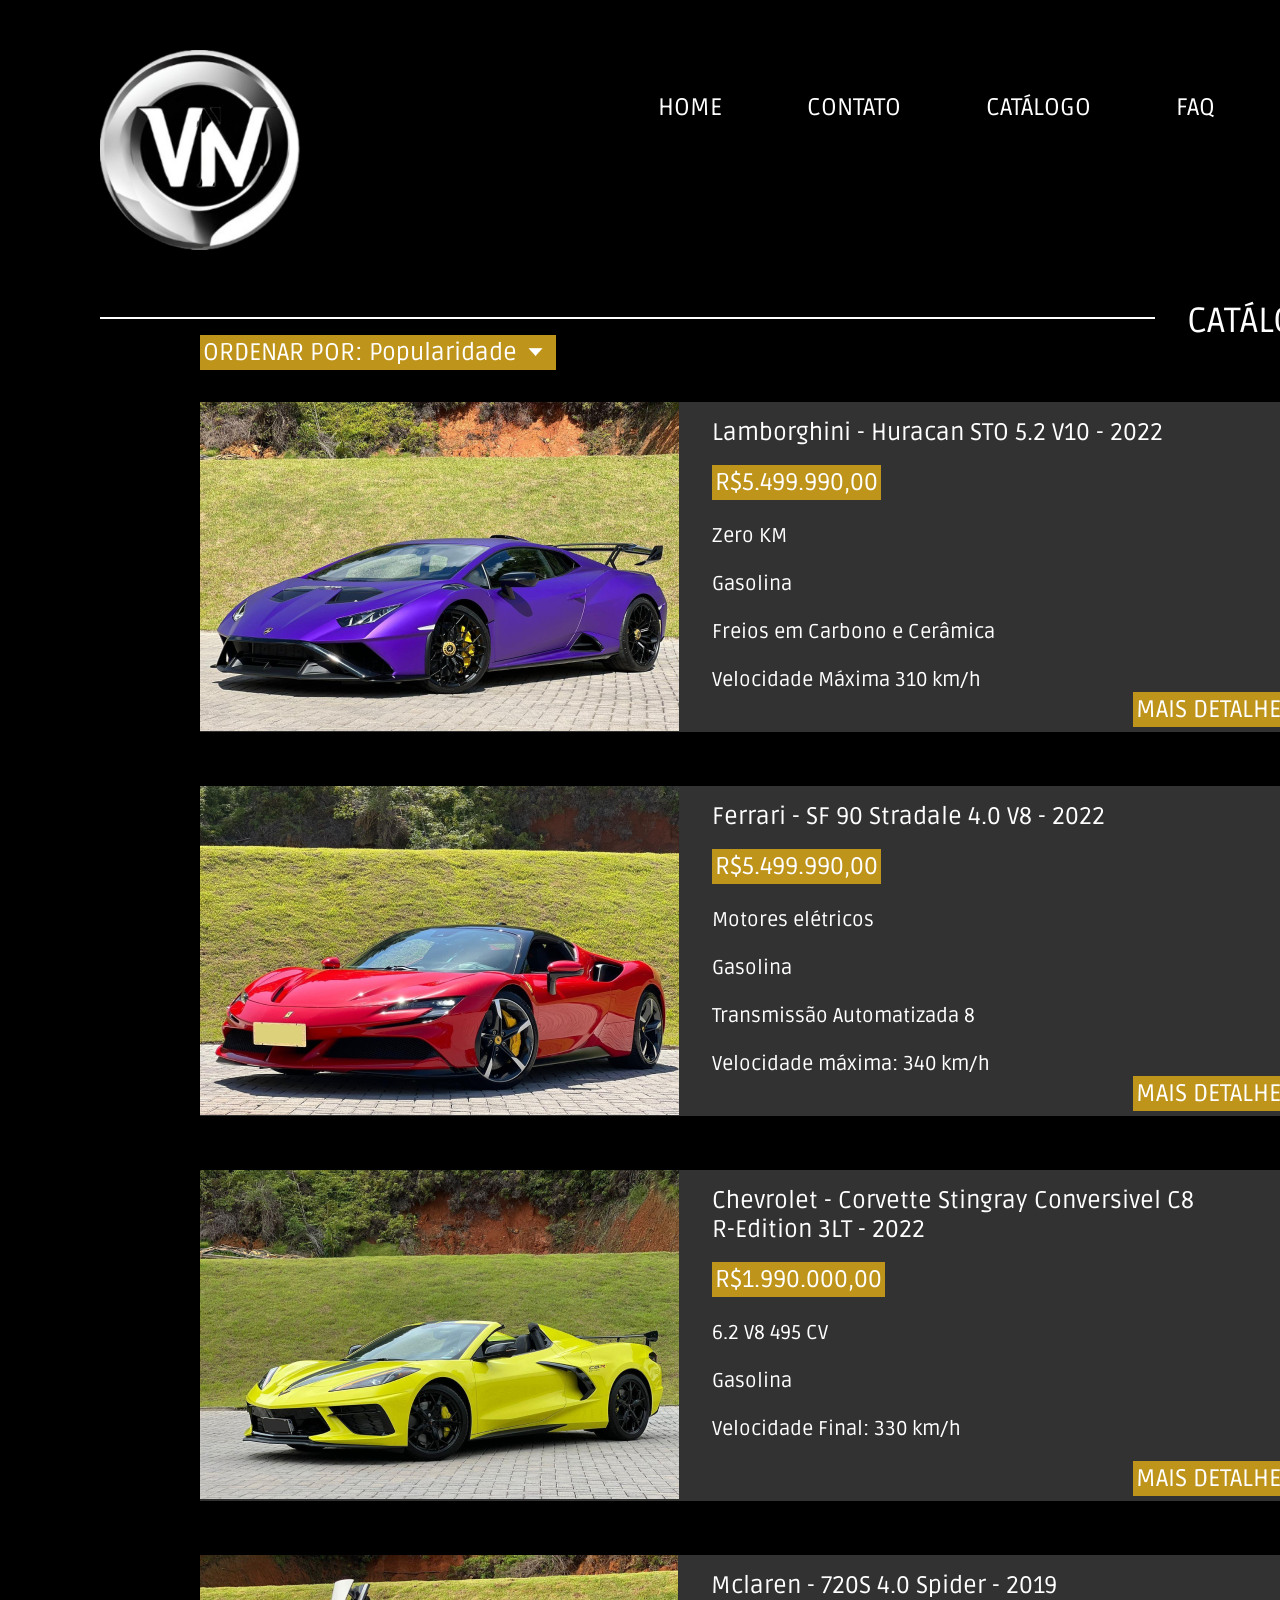
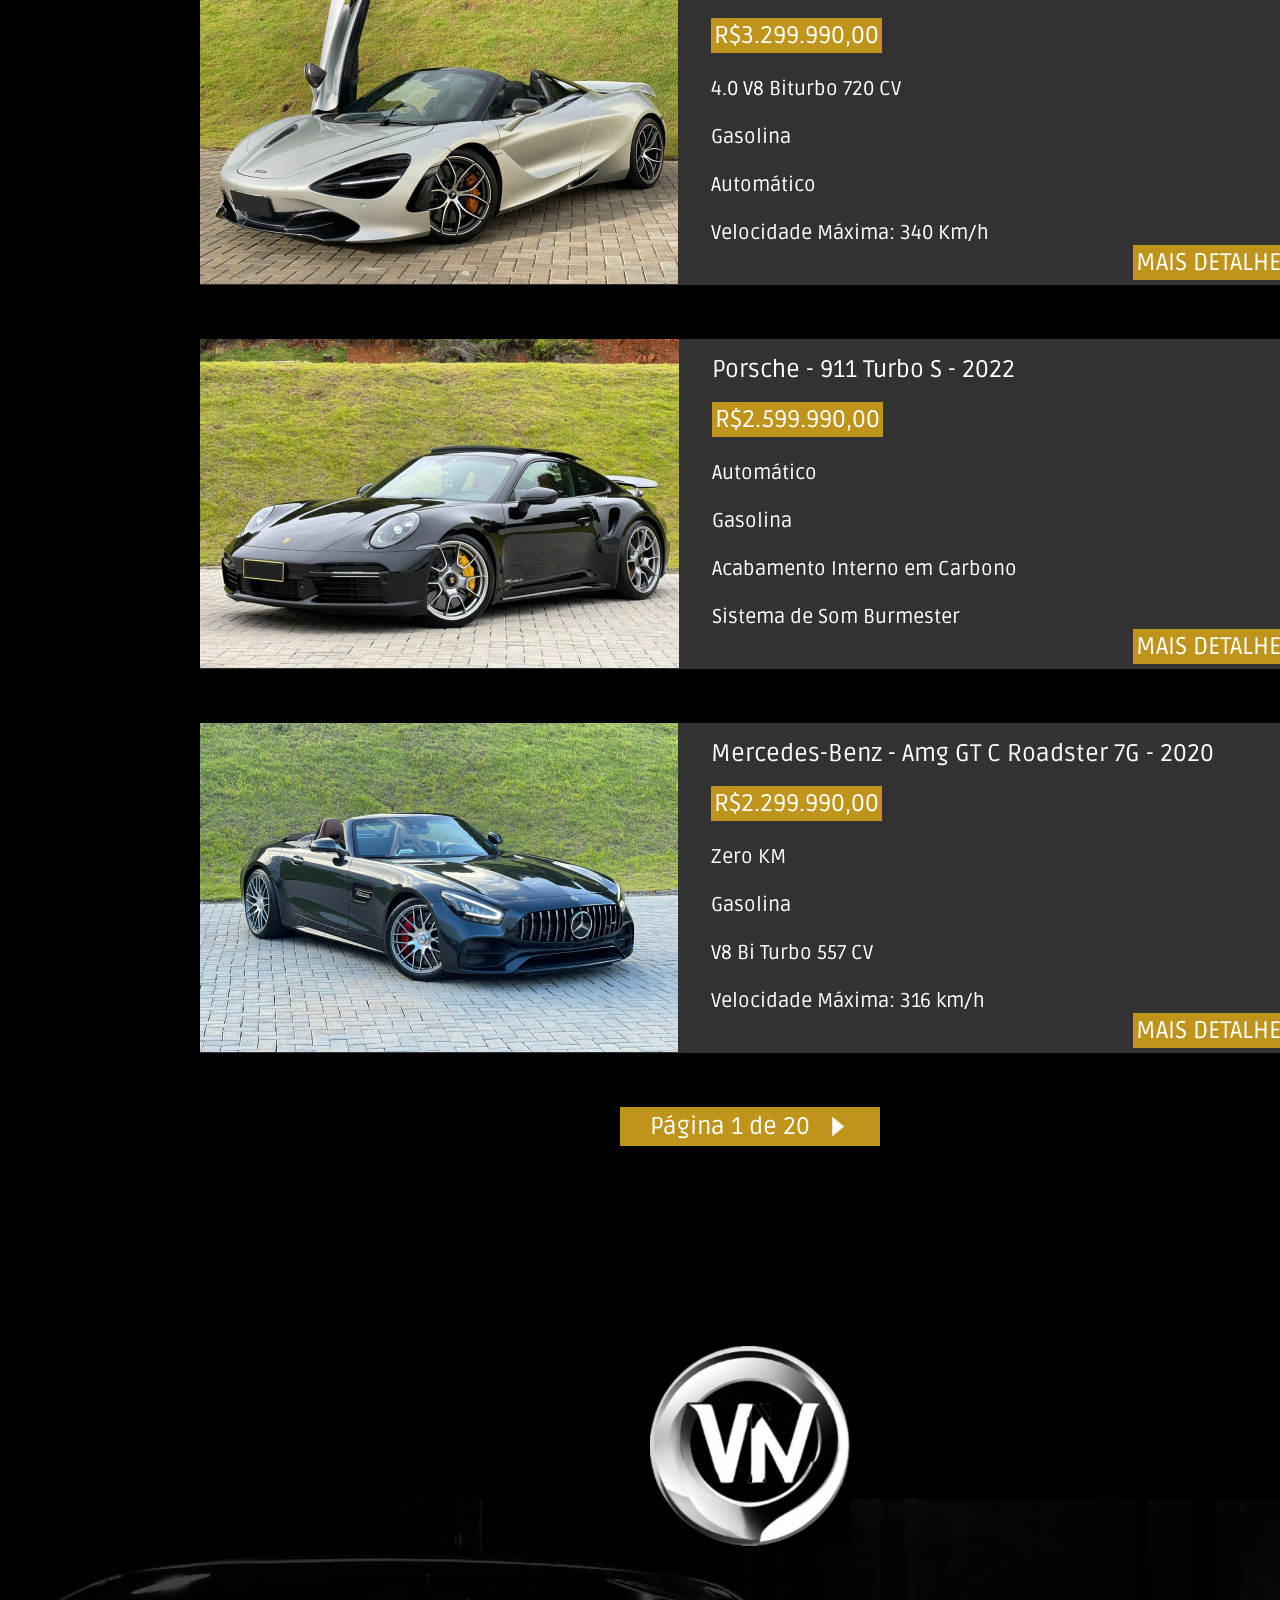
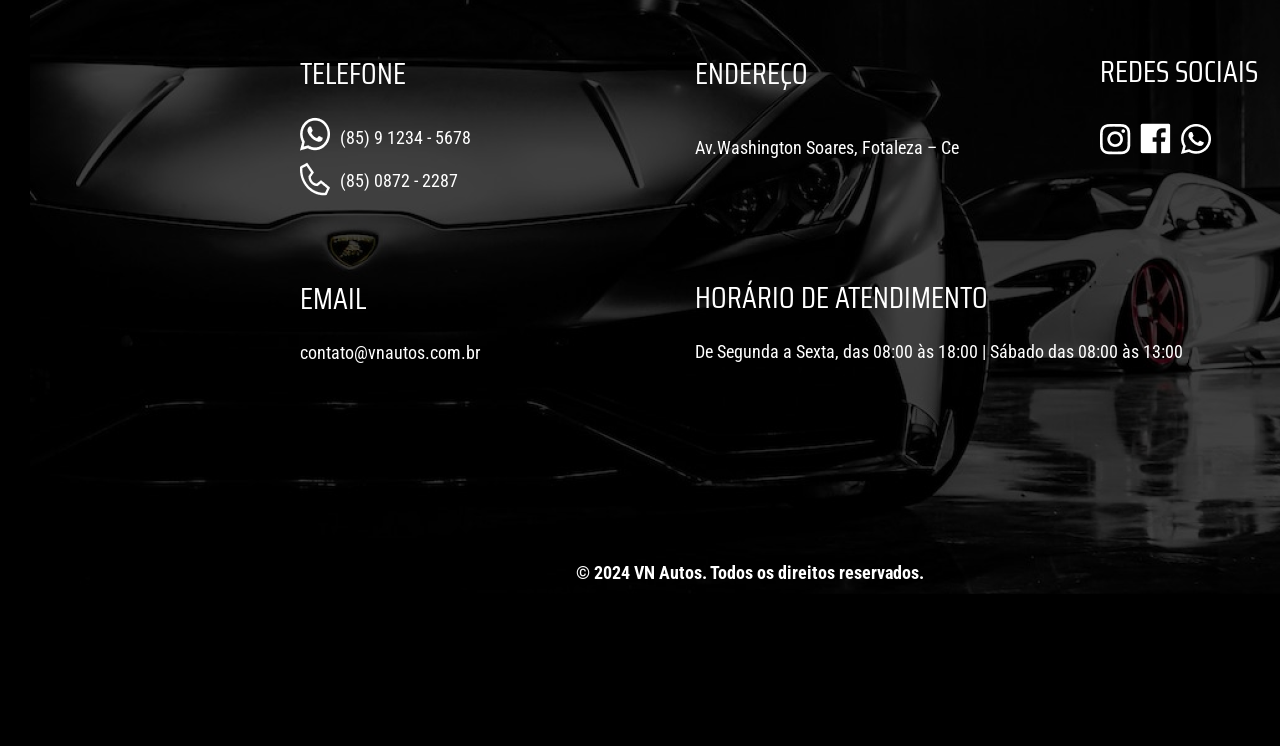
<file: catalogo.html>
<!DOCTYPE html>
<html lang="en">
<head>
    <meta charset="UTF-8">
    <meta http-equiv="X-UA-Compatible" content="IE=edge">
    <meta name="viewport" content="width=device-width, initial-scale=1.0">
    <title>Catálogo</title>

    <link rel="stylesheet" href="catalogo.css">

    <link rel="preconnect" href="https://fonts.googleapis.com">
    <link rel="preconnect" href="https://fonts.gstatic.com" crossorigin>
    <link href="https://fonts.googleapis.com/css2?family=Ruda&display=swap" rel="stylesheet">
    <link rel="preconnect" href="https://fonts.googleapis.com">
    <link rel="preconnect" href="https://fonts.gstatic.com" crossorigin>
    <link href="https://fonts.googleapis.com/css2?family=Roboto+Condensed:wght@300&display=swap" rel="stylesheet">
    <link rel="preconnect" href="https://fonts.googleapis.com">
    <link rel="preconnect" href="https://fonts.gstatic.com" crossorigin>
    <link href="https://fonts.googleapis.com/css2?family=Saira+Condensed:wght@500&display=swap" rel="stylesheet">


</head>
<div class="tudo">
    <div class="cabeçalho">

        <img class="logo1" src="WhatsApp_Image_2024-10-04_at_17.21.07-removebg-preview.png" alt="logo FizzaAutomóveis" width="200px">
        <img class="rs" src="redes sociais.png" alt="redes sociais" width="100px">
        
        <header class="top"><a href="faq.html">FAQ</a></header>
        <header class="top"><a href="catalogo.html">CATÁLOGO</a></header>
        <header class="top"><a href="contato.html">CONTATO</a></header>
        <header class="top"><a href="index.html">HOME</a></header>
    </div>

    <section class="topo">
        <hr>
        <h1>CATÁLOGO</h1>
    </section>

    <section class="conteudo">

        <h2 class="exb"> ORDENAR POR: Popularidade
            <img class="seta1" src="seta-baixo.png" alt="" width="15px">
        </h2>

        <div class="caixa">
            <img class="carro" src="lambor.png" alt="">

            <div class="texto">
                <h2 class="titulo">Lamborghini - Huracan STO 5.2 V10 - 2022
                </h2>

                <br><br>

                <h2 class="preco">R$5.499.990,00</h2>

                <p>
                    <br>
                    Zero KM
                    <br><br>
                    Gasolina
                    <br><br>
                    Freios em Carbono e Cerâmica
                    <br><br>
                    Velocidade Máxima 310 km/h
                </p>

                <h2 class="detalhes"> <a href="#">MAIS DETALHES</a></h2>
            </div>

        </div>
         
        <br><br><br>

        <div class="caixa">
            <img class="carro" src="ferrari.png" alt="">
            
            <div class="texto">
                <h2 class="titulo">Ferrari - SF 90 Stradale 4.0 V8 - 2022
                </h2>

                <br><br>

                <h2 class="preco">R$5.499.990,00</h2>

                <p>
                    <br>
                    Motores elétricos
                    <br><br>
                    Gasolina
                    <br><br>
                    Transmissão Automatizada 8
                    <br><br>
                    Velocidade máxima: 340 km/h
                </p>

                <h2 class="detalhes"><a href="#">MAIS DETALHES</a></h2>
            </div>

        </div>
        
        <br><br><br>

        <div class="caixadif">
            <img class="carro" src="corvette.png" alt="">
            
            <div class="texto">
                <h2 class="titulo">Chevrolet - Corvette Stingray Conversivel C8
                    <br> R-Edition 3LT - 2022
                </h2>

                <br><br>

                <h2 class="preco">R$1.990.000,00
                </h2>

                <p>
                    <br>
                    6.2 V8 495 CV
                    <br><br>
                    Gasolina
                    <br><br>
                    Velocidade Final: 330 km/h
                    
                </p>

                <h2 class="detalhesdif"> <a href="#">MAIS DETALHES</a> </h2>
            </div>

        </div>

        <br><br><br>

        <div class="caixa">
            <img class="carro" src="mclaren.png" alt="">
            
            <div class="texto">
                <h2 class="titulo">Mclaren - 720S 4.0 Spider - 2019
                </h2>

                <br><br>

                <h2 class="preco">R$3.299.990,00</h2>

                <p>
                    <br>
                    4.0 V8 Biturbo 720 CV
                    <br><br>
                    Gasolina
                    <br><br>
                    Automático
                    <br><br>
                    Velocidade Máxima: 340 Km/h
                </p>

                <h2 class="detalhes"> <a href="#">MAIS DETALHES</a> </h2>
            </div>

        </div>

        <br><br><br>

        <div class="caixa">
            <img class="carro" src="porsche.png" alt="">
            
            <div class="texto">
                <h2 class="titulo">Porsche - 911 Turbo S - 2022
                </h2>

                <br><br>

                <h2 class="preco">R$2.599.990,00
                </h2>

                <p>
                    <br>
                    Automático
                    <br><br>
                    Gasolina
                    <br><br>
                    Acabamento Interno em Carbono
                    <br><br>
                    Sistema de Som Burmester
                </p>

                <h2 class="detalhes"> <a href="#">MAIS DETALHES</a> </h2>
            </div>

        </div>

        <br><br><br>

        <div class="caixa">
            <img class="carro" src="benz.png" alt="">
            
            <div class="texto">
                <h2 class="titulo">Mercedes-Benz - Amg GT C Roadster 7G - 2020
                </h2>

                <br><br>

                <h2 class="preco">R$2.299.990,00</h2>

                <p>
                    <br>
                    Zero KM
                    <br><br>
                    Gasolina
                    <br><br>
                    V8 Bi Turbo 557 CV
                    <br><br>
                    Velocidade Máxima: 316 km/h
                </p>

                <h2 class="detalhes"> <a href="#">MAIS DETALHES</a> </h2>
            </div>

        </div>
        <br><br><br>

        <h2 class="pag">Página 1 de 20 <img class="seta2" src="seta-lado.png" alt="" width="12px"> </h2>
    </section>

    <div class="rodape">

        <img class="logo2" src="WhatsApp_Image_2024-10-04_at_17.21.07-removebg-preview.png" alt="logo" width="200px">

        <header class="tit-tel">TELEFONE</header>
        
        <img class="wpp" src="whatsapp.png" alt="wpp">
        <p class="n-wpp">(85) 9 1234 - 5678</p>
        <img class="tel" src="telefone.png" alt="tel">
        <p class="n-tel">(85) 0872 - 2287</p>


        <header class="tit-end">ENDEREÇO</header>
        <p class="rua">Av.Washington Soares, Fotaleza – Ce</p>

        <header class="tit-red">REDES SOCIAIS</header>
        <img class="img-rs" src="redes sociais.png" alt="redes sociais">

        <header class="tit-email">EMAIL</header>
        <p class="email">contato@vnautos.com.br</p>
    
        <header class="tit-hor">HORÁRIO DE ATENDIMENTO</header>
        <p class="hora">De Segunda a Sexta, das 08:00 às 18:00 | Sábado das 08:00 às 13:00</p>

        <article class="direitos">© 2024 VN Autos. Todos os direitos reservados.</article>
    </div>
</div>
<body>
    
</body>
</html>
</file>
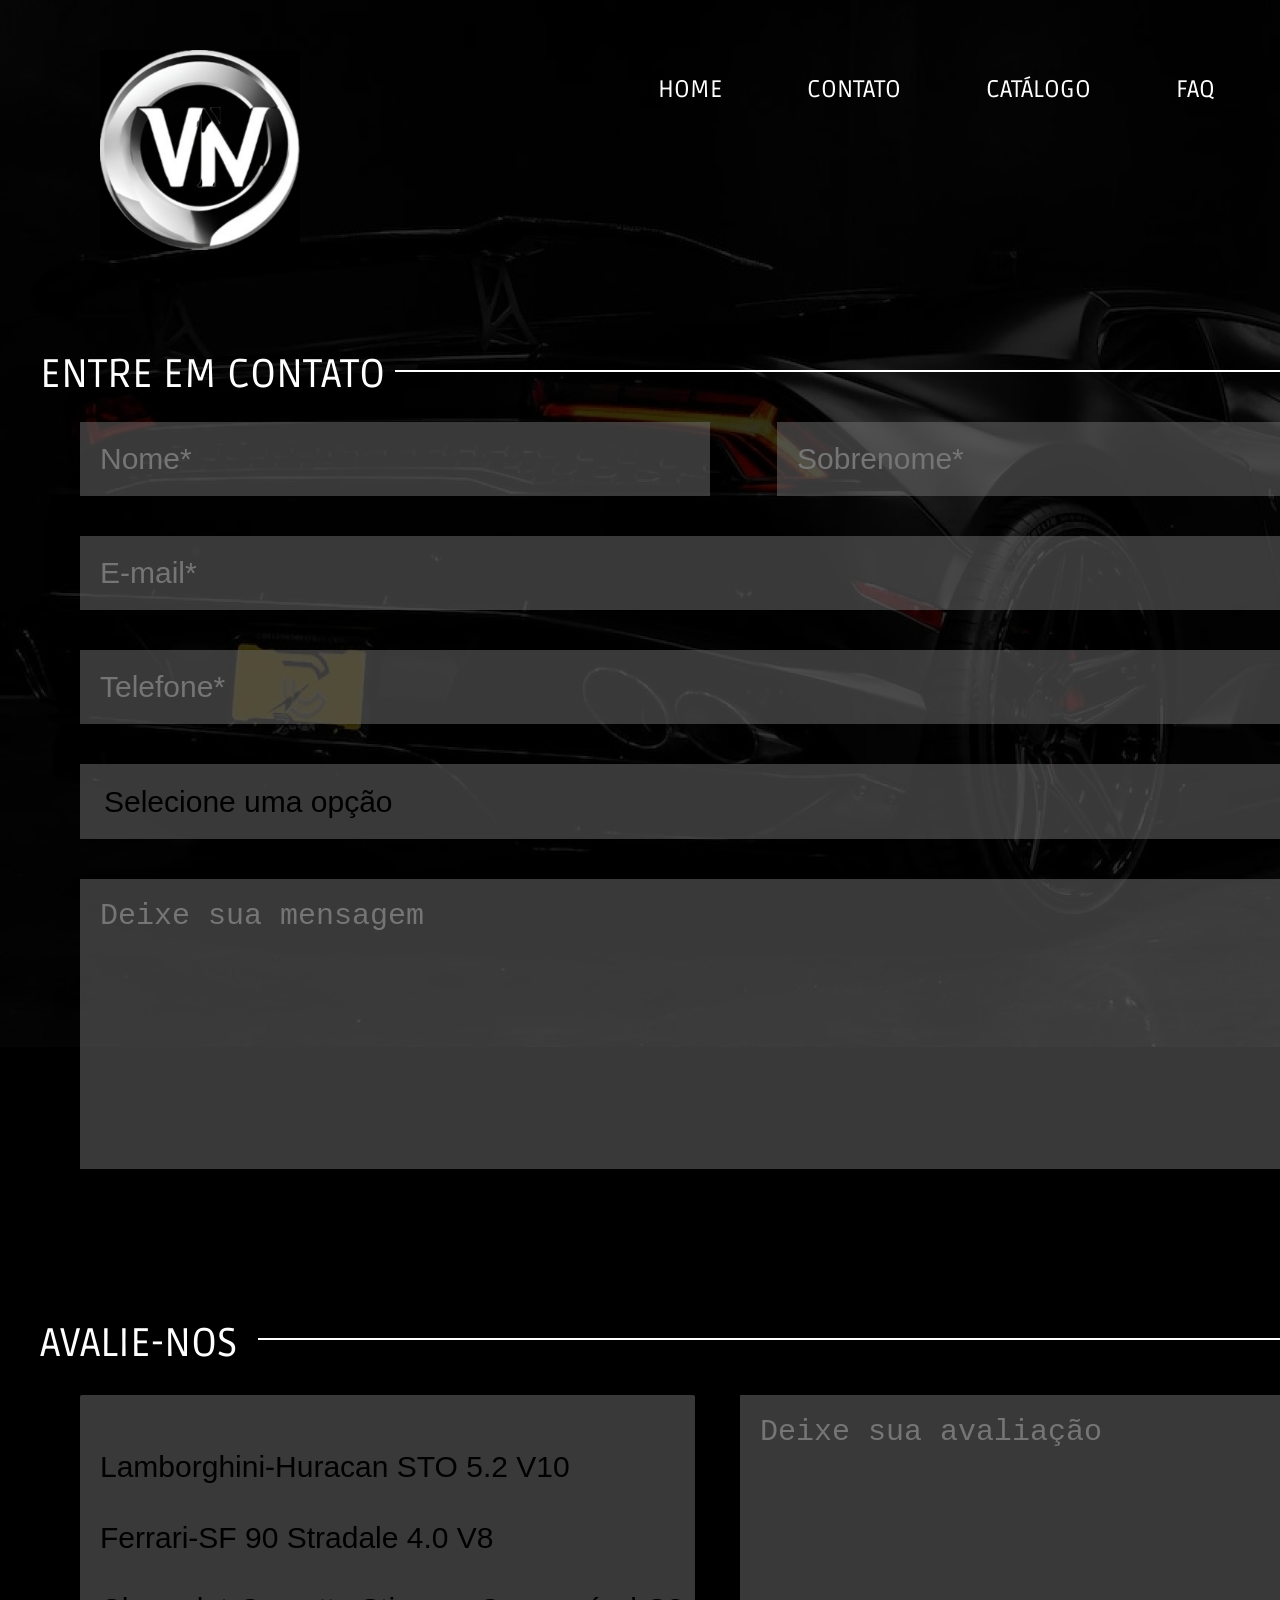
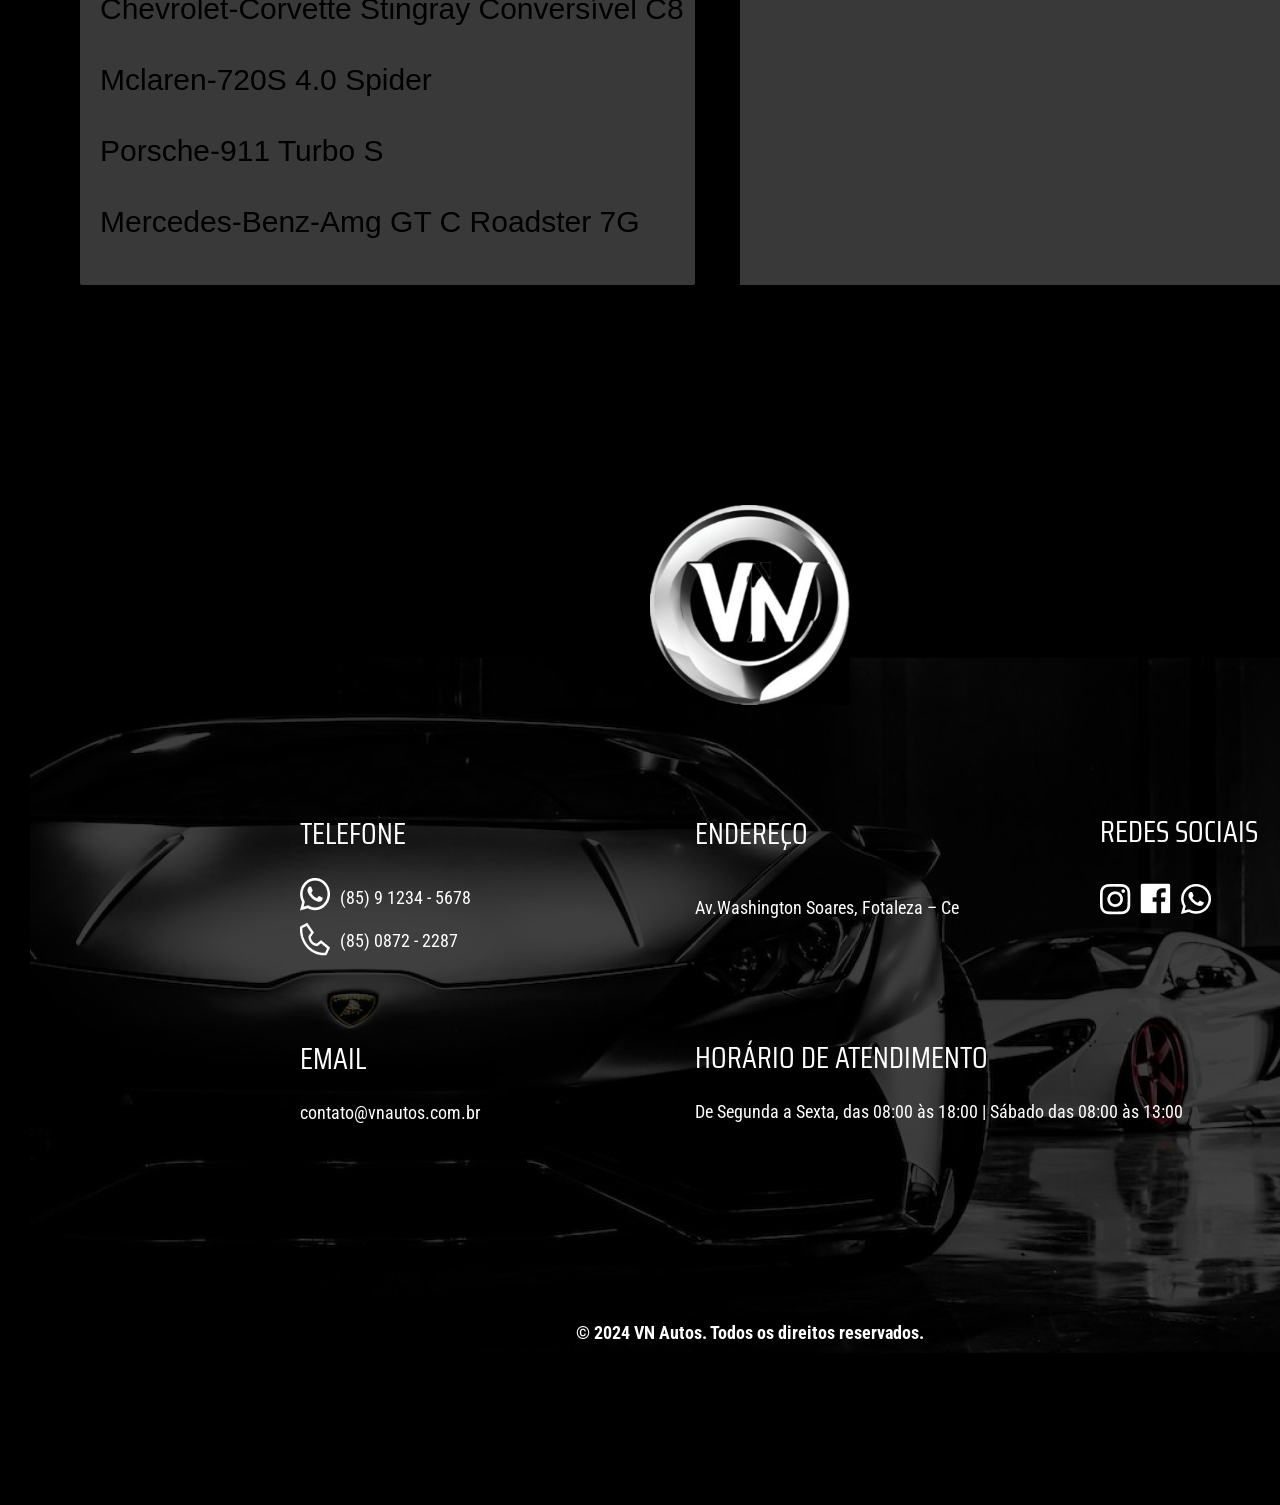
<file: contato.html>
<!DOCTYPE html>
<html lang="pt-br">
<head>
    <meta charset="UTF-8">
    <meta http-equiv="X-UA-Compatible" content="IE=edge">
    <meta name="viewport" content="width=device-width, initial-scale=1.0">
    <title>Entre em contato</title>

    <link rel="stylesheet" href="contato.css">

    <link rel="preconnect" href="https://fonts.googleapis.com">
    <link rel="preconnect" href="https://fonts.gstatic.com" crossorigin>
    <link href="https://fonts.googleapis.com/css2?family=Ruda&display=swap" rel="stylesheet">
    <link rel="preconnect" href="https://fonts.googleapis.com">
    <link rel="preconnect" href="https://fonts.gstatic.com" crossorigin>
    <link href="https://fonts.googleapis.com/css2?family=Roboto+Condensed:wght@300&display=swap" rel="stylesheet">
    <link rel="preconnect" href="https://fonts.googleapis.com">
    <link rel="preconnect" href="https://fonts.gstatic.com" crossorigin>
    <link href="https://fonts.googleapis.com/css2?family=Saira+Condensed:wght@500&display=swap" rel="stylesheet">

</head>
<body>
    <div class="tudo">

    <div class="cabeçalho">

        <img class="logo1" src="WhatsApp_Image_2024-10-04_at_17.21.07-removebg-preview.png" alt="logo FizzaAutomóveis" width="200px">
        <img class="rs" src="redes sociais.png" alt="redes sociais" width="100px">
        
        <header class="top"><a href="faq.html">FAQ</a></header>
        <header class="top"><a href="catalogo.html">CATÁLOGO</a></header>
        <header class="top"><a href="contato.html">CONTATO</a></header>
        <header class="top"><a href="index.html">HOME</a></header>
    </div>
        <header class="contato">ENTRE EM CONTATO</header> <hr>

        <!-- formulário -->
        <form action="/action_page.php">
            <!-- nome -->
            <input type="text" id="nome" name="firtname" placeholder="Nome*"/>

            <!-- sobrenome -->
            <input type="text" id="sobrenome" name="lastname" placeholder="Sobrenome*"/>

            <!-- email -->
            <input type="text" id="email" name="email" placeholder="E-mail*"/>

            <!-- telefone -->
            <input type="text" id="telefone" name="telefone" placeholder="Telefone*"/>

            <!-- seleção -->
            <select name="serviço" id="serviço">
                <option value="opçao" id="opçao">Selecione uma opção</option>
                <option value="compra">Tenho interesse em comprar um carro</option>
                <option value="venda">Tenho interesse em vender um carro</option>
                <option value="contratar">Quero contratar um serviço</option>
            </select>

            <!-- mensagem -->
            <textarea name="mensagem" id="mensagem" placeholder="Deixe sua mensagem"></textarea>

            <!-- enviar -->
            <input type="submit" class="enviar" value="Enviar">
        </form>
<!-- ------------------------------------------------------- -->
        <header class="avalie">AVALIE-NOS</header> <hr id="linha2">

        <div class="carros">
            <!-- avaliar -->
            <form action="/action_page.php">

                    <select name="carros" id="carros" multiple>
                        <option value="lamborghini">Lamborghini-Huracan STO 5.2 V10</option>
                        <option value="ferrari">Ferrari-SF 90 Stradale 4.0 V8</option>
                        <option value="chevrolet">Chevrolet-Corvette Stingray Conversível C8</option>
                        <option value="mclaren">Mclaren-720S 4.0 Spider</option>
                        <option value="porsche">Porsche-911 Turbo S</option>
                        <option value="mercedes">Mercedes-Benz-Amg GT C Roadster 7G</option>
                    </select>

                    <!-- avaliação -->
                    <textarea name="avalie" id="avalie" placeholder="Deixe sua avaliação"></textarea>

                    <input type="submit" class="enviar" value="Enviar">
            </form>
        </div>
        <div class="rodape">

            <img class="logo2" src="WhatsApp_Image_2024-10-04_at_17.21.07-removebg-preview.png" alt="logo" width="200px">
    
            <header class="tit-tel">TELEFONE</header>
            
            <img class="wpp" src="whatsapp.png" alt="wpp">
            <p class="n-wpp">(85) 9 1234 - 5678</p>
            <img class="tel" src="telefone.png" alt="tel">
            <p class="n-tel">(85) 0872 - 2287</p>
    
    
            <header class="tit-end">ENDEREÇO</header>
            <p class="rua">Av.Washington Soares, Fotaleza – Ce</p>
    
            <header class="tit-red">REDES SOCIAIS</header>
            <img class="img-rs" src="redes sociais.png" alt="redes sociais">
    
            <header class="tit-email">EMAIL</header>
            <p class="email">contato@vnautos.com.br</p>
        
            <header class="tit-hor">HORÁRIO DE ATENDIMENTO</header>
            <p class="hora">De Segunda a Sexta, das 08:00 às 18:00 | Sábado das 08:00 às 13:00</p>
    
            <article class="direitos">© 2024 VN Autos. Todos os direitos reservados.</article>
        </div>
    </div>
</body>
</html>
</file>
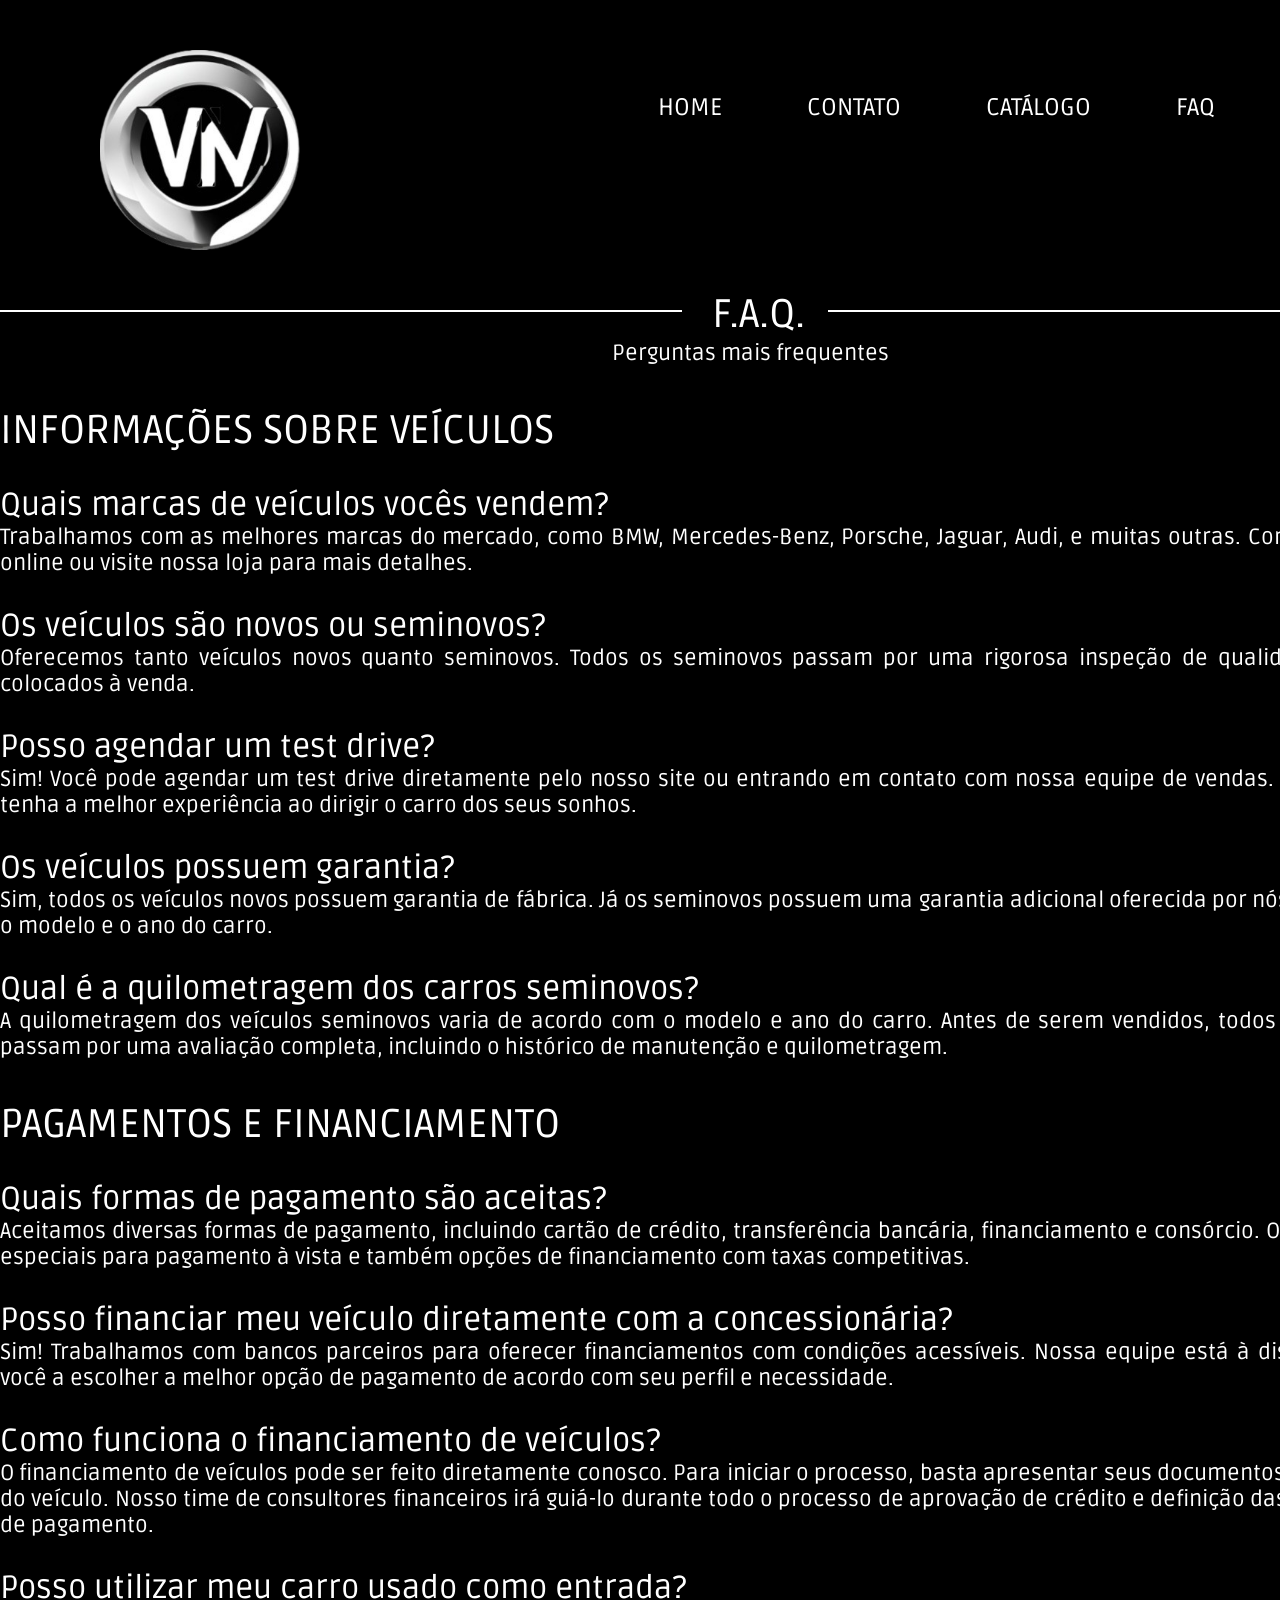
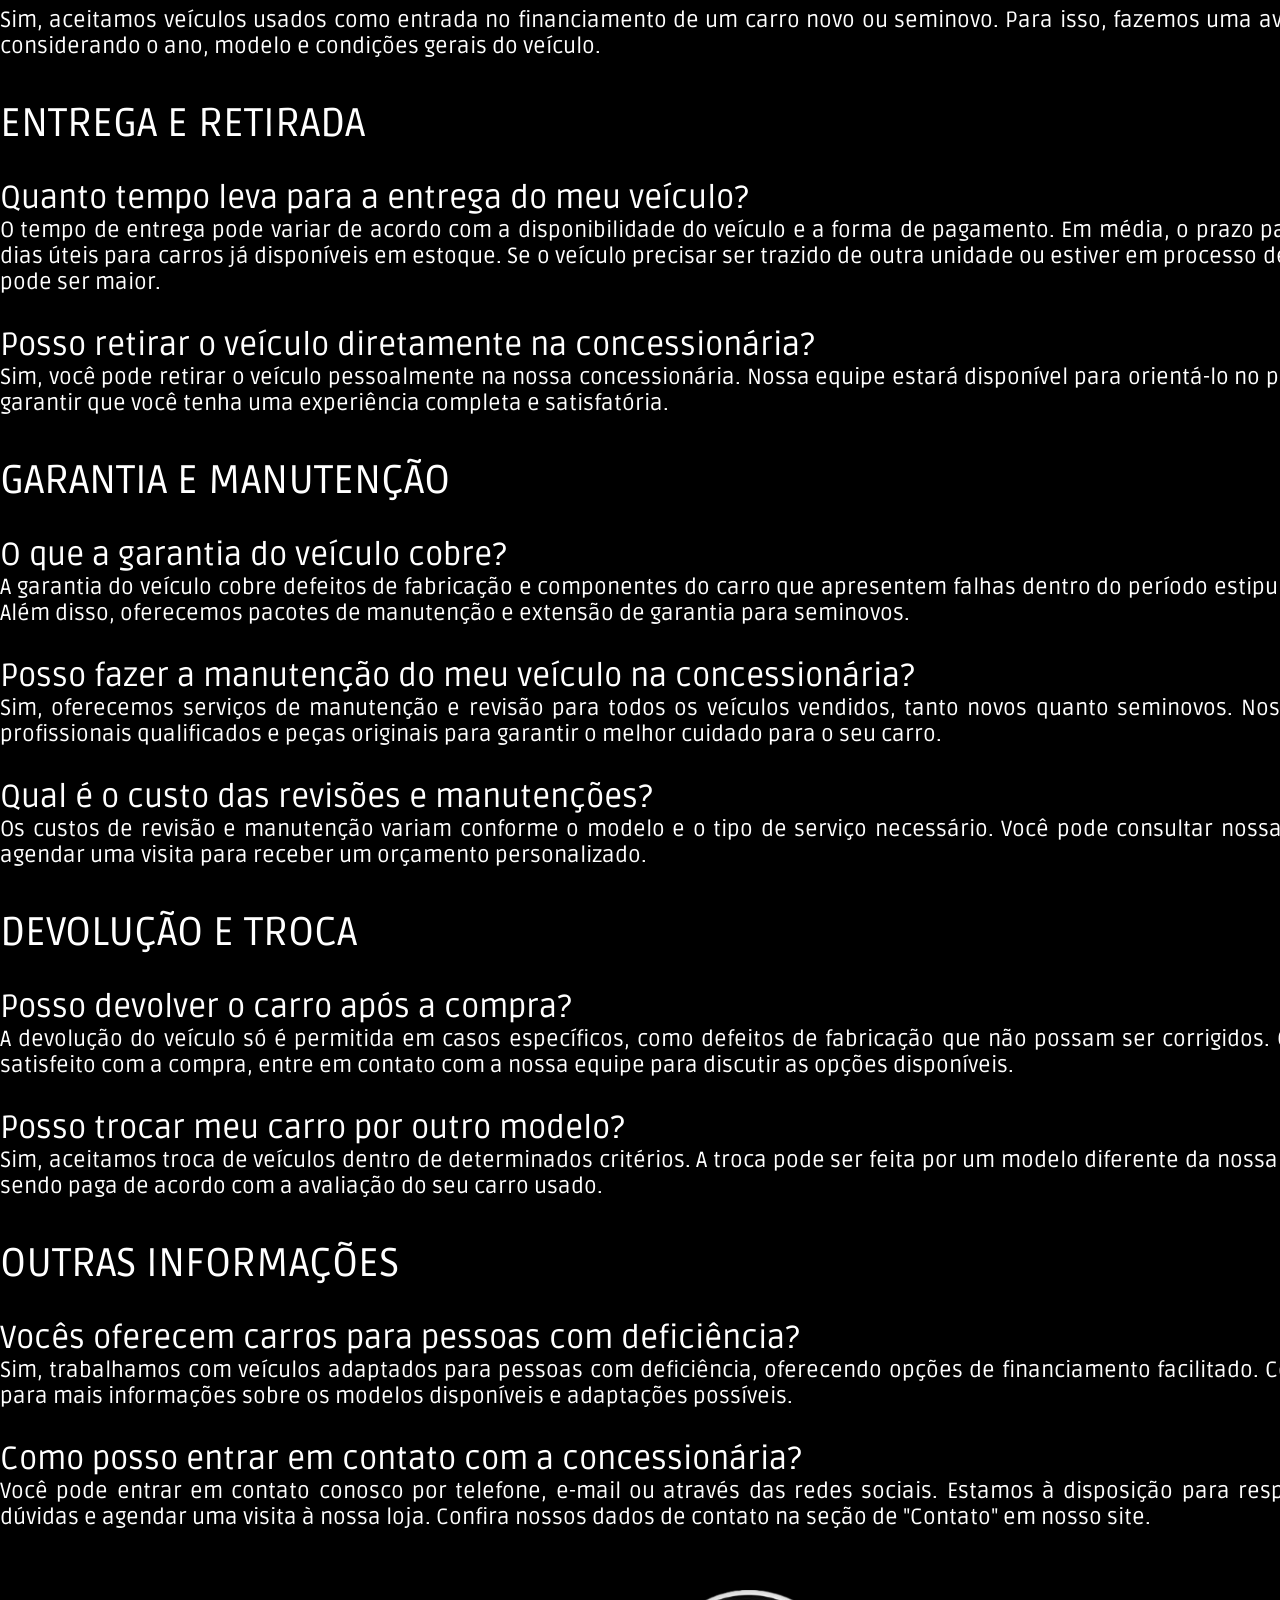
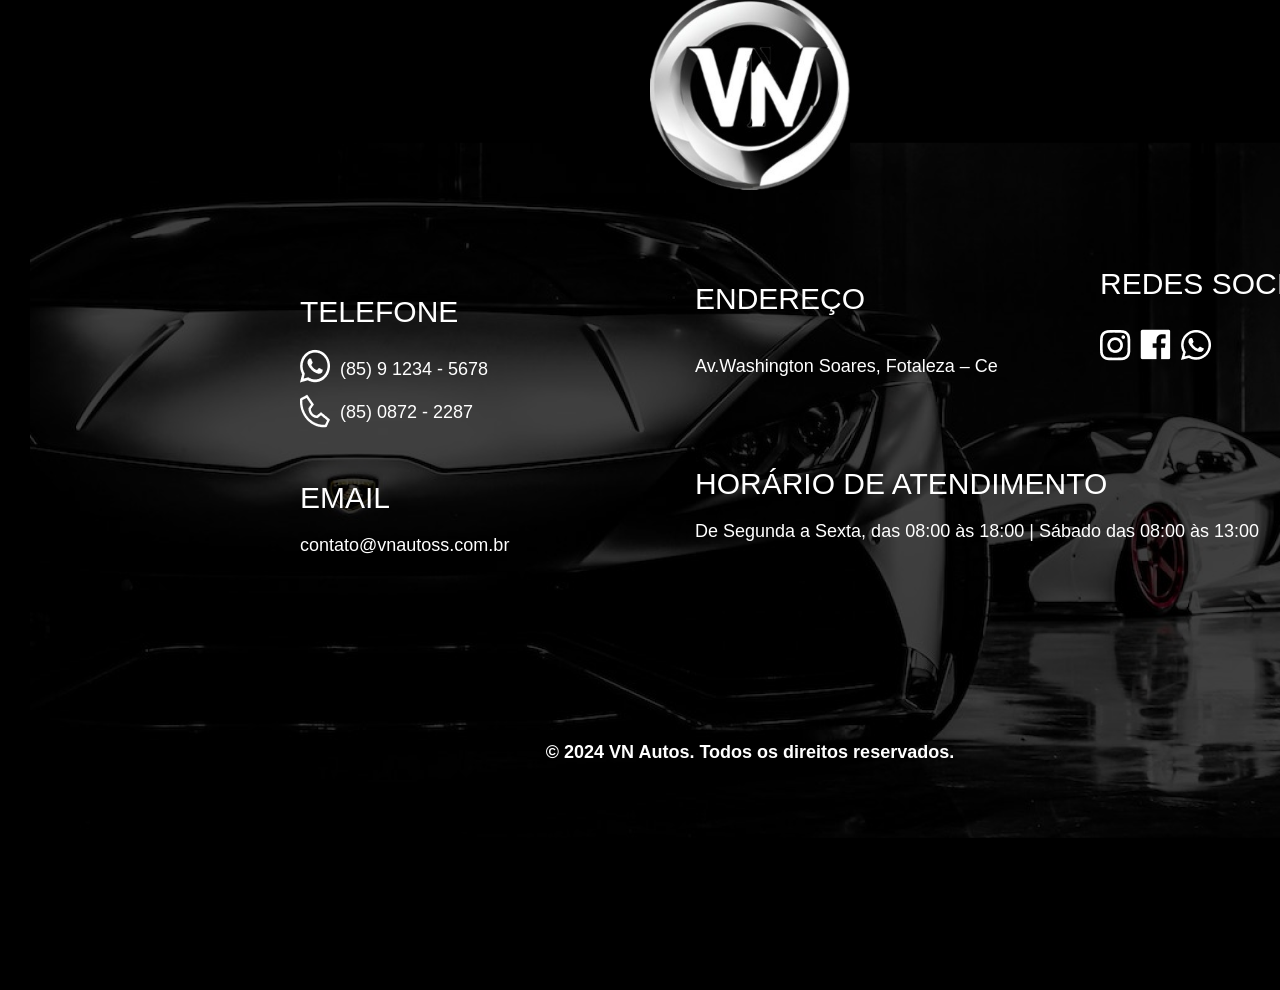
<file: faq.html>
<!DOCTYPE html>
<html lang="pt-br">
<head>
    <meta charset="UTF-8">
    <meta http-equiv="X-UA-Compatible" content="IE=edge">
    <meta name="viewport" content="width=device-width, initial-scale=1.0">
    <title>F.A.Q.</title>

    <link rel="stylesheet" href="faq.css">

    <link rel="preconnect" href="https://fonts.googleapis.com">
    <link rel="preconnect" href="https://fonts.gstatic.com" crossorigin>
    <link href="https://fonts.googleapis.com/css2?family=Ruda:wght@500&display=swap" rel="stylesheet">
</head>
<body>
    <div class="tudo">
        <div class="cabeçalho">

            <img class="logo1" src="WhatsApp_Image_2024-10-04_at_17.21.07-removebg-preview.png" alt="logo FizzaAutomóveis" width="200px">
            <img class="rs" src="redes sociais.png" alt="redes sociais" width="100px">
            
            <header class="top"><a href="faq.html">FAQ</a></header>
            <header class="top"><a href="catalogo.html">CATÁLOGO</a></header>
            <header class="top"><a href="contato.html">CONTATO</a></header>
            <header class="top"><a href="index.html">HOME</a></header>
        </div>
        <hr class="faq1"> <header id="faq">F.A.Q.</header> <hr class="faq2">
        <p id="perguntas">Perguntas mais frequentes</p>

        <p class="titulo">INFORMAÇÕES SOBRE VEÍCULOS</p> 
         
        <p class="pergunta">Quais marcas de veículos vocês vendem?</p>
        <p class="resposta">Trabalhamos com as melhores marcas do mercado, como BMW, Mercedes-Benz, Porsche, Jaguar, Audi, e muitas outras. Consulte nosso catálogo online ou visite nossa loja para mais detalhes.</p>
        
        <p class="pergunta">Os veículos são novos ou seminovos?</p>
        <p class="resposta">Oferecemos tanto veículos novos quanto seminovos. Todos os seminovos passam por uma rigorosa inspeção de qualidade antes de serem colocados à venda.</p>
        
        <p class="pergunta">Posso agendar um test drive?</p>
        <p class="resposta">Sim! Você pode agendar um test drive diretamente pelo nosso site ou entrando em contato com nossa equipe de vendas. Garantimos que você tenha a melhor experiência ao dirigir o carro dos seus sonhos.</p>
        
        <p class="pergunta">Os veículos possuem garantia?</p>
        <p class="resposta">Sim, todos os veículos novos possuem garantia de fábrica. Já os seminovos possuem uma garantia adicional oferecida por nós, que varia conforme o modelo e o ano do carro.</p>
        
        <p class="pergunta">Qual é a quilometragem dos carros seminovos?</p>
        <p class="resposta">A quilometragem dos veículos seminovos varia de acordo com o modelo e ano do carro. Antes de serem vendidos, todos os carros seminovos passam por uma avaliação completa, incluindo o histórico de manutenção e quilometragem.</p>
        
        <p class="titulo">PAGAMENTOS E FINANCIAMENTO</p>
        
        <p class="pergunta">Quais formas de pagamento são aceitas?</p>
        <p class="resposta">Aceitamos diversas formas de pagamento, incluindo cartão de crédito, transferência bancária, financiamento e consórcio. Oferecemos condições especiais para pagamento à vista e também opções de financiamento com taxas competitivas.</p>
        
        <p class="pergunta">Posso financiar meu veículo diretamente com a concessionária?</p>
        <p class="resposta">Sim! Trabalhamos com bancos parceiros para oferecer financiamentos com condições acessíveis. Nossa equipe está à disposição para ajudar você a escolher a melhor opção de pagamento de acordo com seu perfil e necessidade.</p>
        
        <p class="pergunta">Como funciona o financiamento de veículos?</p>
        <p class="resposta">O financiamento de veículos pode ser feito diretamente conosco. Para iniciar o processo, basta apresentar seus documentos e escolher o modelo do veículo. Nosso time de consultores financeiros irá guiá-lo durante todo o processo de aprovação de crédito e definição das melhores condições de pagamento.</p>
        
        <p class="pergunta">Posso utilizar meu carro usado como entrada?</p>
        <p class="resposta">Sim, aceitamos veículos usados como entrada no financiamento de um carro novo ou seminovo. Para isso, fazemos uma avaliação do seu carro, considerando o ano, modelo e condições gerais do veículo.</p>
        
        <p class="titulo">ENTREGA E RETIRADA</p>
        
        <p class="pergunta">Quanto tempo leva para a entrega do meu veículo?</p>
        <p class="resposta">O tempo de entrega pode variar de acordo com a disponibilidade do veículo e a forma de pagamento. Em média, o prazo para entrega é de 3 a 7 dias úteis para carros já disponíveis em estoque. Se o veículo precisar ser trazido de outra unidade ou estiver em processo de importação, o prazo pode ser maior.</p>
        
        <p class="pergunta">Posso retirar o veículo diretamente na concessionária?</p>
        <p class="resposta">Sim, você pode retirar o veículo pessoalmente na nossa concessionária. Nossa equipe estará disponível para orientá-lo no processo de retirada e garantir que você tenha uma experiência completa e satisfatória.</p>
        
        <p class="titulo">GARANTIA E MANUTENÇÃO</p>
        
        <p class="pergunta">O que a garantia do veículo cobre?</p>
        <p class="resposta">A garantia do veículo cobre defeitos de fabricação e componentes do carro que apresentem falhas dentro do período estipulado pela montadora. Além disso, oferecemos pacotes de manutenção e extensão de garantia para seminovos.</p>
        
        <p class="pergunta">Posso fazer a manutenção do meu veículo na concessionária?</p>
        <p class="resposta">Sim, oferecemos serviços de manutenção e revisão para todos os veículos vendidos, tanto novos quanto seminovos. Nossa oficina conta com profissionais qualificados e peças originais para garantir o melhor cuidado para o seu carro.</p>
        
        <p class="pergunta">Qual é o custo das revisões e manutenções?</p>
        <p class="resposta">Os custos de revisão e manutenção variam conforme o modelo e o tipo de serviço necessário. Você pode consultar nossa tabela de preços ou agendar uma visita para receber um orçamento personalizado.</p>
        
        <p class="titulo">DEVOLUÇÃO E TROCA</p>
        
        <p class="pergunta">Posso devolver o carro após a compra?</p>
        <p class="resposta">A devolução do veículo só é permitida em casos específicos, como defeitos de fabricação que não possam ser corrigidos. Caso você não esteja satisfeito com a compra, entre em contato com a nossa equipe para discutir as opções disponíveis.</p>
        
        <p class="pergunta">Posso trocar meu carro por outro modelo?</p>
        <p class="resposta">Sim, aceitamos troca de veículos dentro de determinados critérios. A troca pode ser feita por um modelo diferente da nossa loja, com a diferença sendo paga de acordo com a avaliação do seu carro usado.</p>
        
        <p class="titulo">OUTRAS INFORMAÇÕES</p>
        
        <p class="pergunta">Vocês oferecem carros para pessoas com deficiência?</p>
        <p class="resposta">Sim, trabalhamos com veículos adaptados para pessoas com deficiência, oferecendo opções de financiamento facilitado. Consulte nossa equipe para mais informações sobre os modelos disponíveis e adaptações possíveis.</p>
        
        <p class="pergunta">Como posso entrar em contato com a concessionária?</p>
        <p class="resposta">Você pode entrar em contato conosco por telefone, e-mail ou através das redes sociais. Estamos à disposição para responder todas as suas dúvidas e agendar uma visita à nossa loja. Confira nossos dados de contato na seção de "Contato" em nosso site.</p>
        
        <div class="rodape">

            <img class="logo2" src="WhatsApp_Image_2024-10-04_at_17.21.07-removebg-preview.png" alt="logo" width="200px">
    
            <header class="tit-tel">TELEFONE</header>
            
            <img class="wpp" src="whatsapp.png" alt="wpp">
            <p class="n-wpp">(85) 9 1234 - 5678</p>
            <img class="tel" src="telefone.png" alt="tel">
            <p class="n-tel">(85) 0872 - 2287</p>
    
    
            <header class="tit-end">ENDEREÇO</header>
            <p class="rua">Av.Washington Soares, Fotaleza – Ce</p>
    
            <header class="tit-red">REDES SOCIAIS</header>
            <img class="img-rs" src="redes sociais.png" alt="redes sociais">
    
            <header class="tit-email">EMAIL</header>
            <p class="email">contato@vnautoss.com.br</p>
        
            <header class="tit-hor">HORÁRIO DE ATENDIMENTO</header>
            <p class="hora">De Segunda a Sexta, das 08:00 às 18:00 | Sábado das 08:00 às 13:00</p>
    
            <article class="direitos">© 2024 VN Autos. Todos os direitos reservados.</article>
        </div>
    </div>
    
</body>
</html>
</file>
<file: catalogo.css>
*{
    padding: 0;
    margin: 0;
}

body{
    background-color: black;
}
.tudo {
    width: 1500px;
    margin: auto;
}
.cabeçalho{
    height: 300px;
}

.logo1 {
    margin-left: 100px;
    margin-top: 50px;
}

.rs{
    float: right;
    margin-top: 81px;
    margin-right: 55px;
}
a {
    font-family: 'Ruda', sans-serif;
    font-size: 24px;
    color: white;
    text-decoration: none;
}
h1{
    font-family: 'Ruda', sans-serif;
    float: right;
    margin-right: 60px;
    color: white;
    font-size: 35px;
}
hr{
    float: left;
    width: 81%;
    margin-top: 17px;
    border: 1px solid white;
}

.topo{
    text-align: center;
    margin-left: 100px;
    margin-right: 100px;
}

.caixa{
    margin-left: 200px;
    margin-right: 200px;
    background-color: rgba(50, 50, 50, 1);
    padding-bottom: 40px;
}

.caixadif{
    margin-left: 200px;
    margin-right: 200px;
    background-color: rgba(50, 50, 50, 1);
    padding-bottom: 60px;
}

h2{
    display: inline-block;
    font-family: 'Ruda', sans-serif;
    color: white;
}

.titulo{
    margin-top: 16px;
}

h1, h2{
    font-weight: 400;
}

p{
    color: white;
    font-family: 'Ruda', sans-serif;
    font-size: 20px;
}

.preco, .exb, .detalhes, .detalhesdif{
    background-color: rgba(191, 148, 27, 1);
    padding: 3px;
}

.exb{
    margin-left: 200px;
    margin-top: 16px;
    margin-bottom: 32px;
    width: 350px;
}

.carro{
    float: left;
}

img{
    padding-right: 3% ;
}

.detalhes{
    float: right;
    margin-right: 4px;
    
}
.detalhesdif{
    float: right;
    margin-right: 4px;
    margin-top: 20px;
}

.pag{
    background-color: rgba(191, 148, 27, 1);
    padding: 5px 30px 5px 30px;
    margin-left: 620px;
    width: 200px;
}

a{
    text-decoration: none;
    color: white;
}
a:hover{
    text-decoration: underline;
}

.seta1, .seta2{
    float: right;
}

.seta1{
    margin-top: 10px;
}
.seta2{
    margin-top: 4px;
}

/* cabeçalho */
.logo {
    margin-left: 250px;
    margin-top: 80px;
}
.sociais {
    float: right;
    margin-top: 84px;
    margin-right: 100px;
}
.top {
    font-size: 24px;
    margin-top: 93px;
    margin-right: 85px;
    float: right;
    color: white;
    font-family: 'Ruda', sans-serif;
}
.contato {
    font-size: 40px;
    margin-top: 50px;
    margin-left: 40px;
    float: left;
}

/* rodapé */
.rodape{
    color: white;
    margin-top: 200px;
    position: relative;
    background-image: url(imagem-fundo-rodape.png);
    background-repeat: no-repeat;
    background-position: center;
    height: 1000px;
}

.logo2{
    margin-left: 650px;
}

/* TITULOS */

.tit-tel{
    font-family: 'Saira Condensed', sans-serif;
    font-size: 30px;
    color: white;
    margin-top: 100px;
    margin-left: 300px;
    position: relative;
}

.tit-end{
    font-family: 'Saira Condensed', sans-serif;
    font-size: 30px;
    color: white;
    margin-top: -47px;
    margin-left: 695px;
    margin-right: 0px;
    position: relative;
}

.tit-red{
    font-family: 'Saira Condensed', sans-serif;
    font-size: 30px;
    color: white;
    margin-top: -49px;
    margin-left: 1100px;
    position: relative;
}

.tit-email{
    font-family: 'Saira Condensed', sans-serif;
    font-size: 30px;
    color: white;
    margin-top: 180px;
    margin-left: 300px;
    margin-right: 0px;
    position: relative;
}

.tit-hor{
    font-family: 'Saira Condensed', sans-serif;
    font-size: 30px;
    color: white;
    margin-top: -48px;
    margin-left: 695px;
    margin-right: 0px;
    position: relative;
}

.direitos{
    text-align: center;
    margin-top: 200px;
    font-size: 18px;
    font-family: 'Roboto Condensed', sans-serif;    font-weight: bold;
}

/* extras */

.wpp{
    margin-top: 20px;
    margin-left: 300px;
    position: absolute;
}

.n-wpp{
    margin-top: 30px;
    margin-left: 340px;
    position: absolute;
    font-family: 'Roboto Condensed', sans-serif;font-size: 18px;
}


.tel{
    margin-top: 65px;
    margin-left: 300px;
    position: absolute;
}

.n-tel{
    font-family: 'Roboto Condensed', sans-serif;
    margin-top: 73px;
    margin-left: 340px;
    position: absolute;
    font-size: 18px;
}

.rua{
    margin-top: 40px;
    margin-left: 695px;
    position: absolute;
    font-family: 'Roboto Condensed', sans-serif;font-size: 18px;
}

.img-rs{
    margin-top: 20px;
    margin-left: 1100px;
    position: absolute;
    font-family: 'Roboto Condensed', sans-serif;font-size: 18px;
}

.email{
    margin-top: 20px;
    margin-left: 300px;
    position: absolute;
    font-family: 'Roboto Condensed', sans-serif;font-size: 18px;
}

.hora{
    margin-top: 20px;
    margin-left: 695px;
    font-family: 'Roboto Condensed', sans-serif;font-size: 18px;
}
</file>
<file: contato.css>
*{
    margin: 0;
    padding: 0;;
}
body {
    background-color: rgb(0, 0, 0);
    color: white;
    font-family: 'Ruda', sans-serif;
}
.tudo {
    background-image: url(imagem-fundo-contato.png);
    background-repeat: no-repeat;
    width: 1500px;
    margin: auto;
}
.cabeçalho{
    height: 300px;
}

.logo1 {
    margin-left: 100px;
    margin-top: 50px;
}

.rs{
    float: right;
    margin-top: 65px;
    margin-right: 100px;

}

.top{
    margin-top: 75px;
    margin-right: 85px;
    float: right;
}
a {
    font-family: 'Ruda', sans-serif;
    font-size: 24px;
    color: white;
    text-decoration: none;
}
.contato {
    font-size: 40px;
    margin-top: 50px;
    margin-left: 40px;
    float: left;
}
hr {
    width: 1050px;
    border: 1px solid white;
    float: left;
    margin-top: 70px;
    margin-left: 10px;
    margin-bottom: 50px;
}
form {
    margin-left: 60px;
    margin-right: 60px;
    padding: 20px;
}
#nome {
    font-size: 30px;
    padding: 20px;
    float: left;
    width: 44%;
    background-color: #73737380;
    border: 0px solid #00000000;
}
#sobrenome {
    font-size: 30px;
    padding: 20px;
    float: right;
    width: 45%;
    background-color: #73737380;
    border: 0px solid #00000000;
}
#email {
    font-size: 30px;
    padding: 20px;
    width: 1300px;
    background-color: #73737380;
    border: 0px solid #00000000;
    margin-top: 40px;
}
#telefone {
    font-size: 30px;
    padding: 20px;
    width: 1300px;
    background-color: #73737380;
    border: 0px solid #00000000;
    margin-top: 40px;
}
#serviço {
    font-size: 30px;
    padding: 20px;
    width: 1340px;
    background-color: #73737380;
    border: 0px solid #00000000;
    margin-top: 40px;
}
#opçao {
    color: grey;
}
#mensagem {
    font-size: 30px;
    padding: 20px;
    width: 1300px;
    height: 250px;
    background-color: #73737380;
    border: 0px solid #00000000;
    margin-top: 40px;
}
.enviar {
    font-size: 30px;
    padding: 20px;
    float: right;
    width: auto;
    background-color: #73737380;
    border: 0px solid #00000000;
    margin-top: 40px;
}
/* -------------------------------------- */
.avalie {
    font-size: 40px;
    margin-top: 125px;
    margin-left: 40px;
    float: left;
}
#linha2 {
    width: 1180px;
    margin-top: 50px;
    float: right;
    margin-right: 60px;
}
.carros {
    background-image: none;
    background-color: rgba(240, 248, 255, 0);
}
#carros {
    font-size: 30px;
    padding: 20px;
    width: 615px;
    height: 490px;
    background-color: #73737380;
    border: 0px solid #00000000;
    margin-top: 5px;
    overflow-y:hidden;
}
option {
    margin-top: 35px;
}
#avalie {
    font-size: 30px;
    padding: 20px;
    width: 640px;
    height: 450px;
    float: right;
    background-color: #73737380;
    border: 0px solid #00000000;
    margin-top: 5px;
}
/* rodapé */
.rodape{
    color: white;
    margin-top: 200px;
    position: relative;
    background-image: url(imagem-fundo-rodape.png);
    background-repeat: no-repeat;
    background-position: center;
    height: 1000px;
}

.logo2{
    margin-left: 650px;
}

/* TITULOS */

.tit-tel{
    font-family: 'Saira Condensed', sans-serif;
    font-size: 30px;
    color: white;
    margin-top: 100px;
    margin-left: 300px;
    position: relative;
}

.tit-end{
    font-family: 'Saira Condensed', sans-serif;
    font-size: 30px;
    color: white;
    margin-top: -47px;
    margin-left: 695px;
    margin-right: 0px;
    position: relative;
}

.tit-red{
    font-family: 'Saira Condensed', sans-serif;
    font-size: 30px;
    color: white;
    margin-top: -49px;
    margin-left: 1100px;
    position: relative;
}

.tit-email{
    font-family: 'Saira Condensed', sans-serif;
    font-size: 30px;
    color: white;
    margin-top: 180px;
    margin-left: 300px;
    margin-right: 0px;
    position: relative;
}

.tit-hor{
    font-family: 'Saira Condensed', sans-serif;
    font-size: 30px;
    color: white;
    margin-top: -48px;
    margin-left: 695px;
    margin-right: 0px;
    position: relative;
}

.direitos{
    text-align: center;
    margin-top: 200px;
    font-size: 18px;
    font-family: 'Roboto Condensed', sans-serif;    font-weight: bold;
}

/* extras */

.wpp{
    margin-top: 20px;
    margin-left: 300px;
    position: absolute;
}

.n-wpp{
    margin-top: 30px;
    margin-left: 340px;
    position: absolute;
    font-family: 'Roboto Condensed', sans-serif;font-size: 18px;
}


.tel{
    margin-top: 65px;
    margin-left: 300px;
    position: absolute;
}

.n-tel{
    font-family: 'Roboto Condensed', sans-serif;
    margin-top: 73px;
    margin-left: 340px;
    position: absolute;
    font-size: 18px;
}

.rua{
    margin-top: 40px;
    margin-left: 695px;
    position: absolute;
    font-family: 'Roboto Condensed', sans-serif;font-size: 18px;
}

.img-rs{
    margin-top: 20px;
    margin-left: 1100px;
    position: absolute;
    font-family: 'Roboto Condensed', sans-serif;font-size: 18px;
}

.email{
    margin-top: 20px;
    margin-left: 300px;
    position: absolute;
    font-family: 'Roboto Condensed', sans-serif;font-size: 18px;
}

.hora{
    margin-top: 20px;
    margin-left: 695px;
    font-family: 'Roboto Condensed', sans-serif;font-size: 18px;
}
</file>
<file: faq.css>
*{
    margin: 0;
    padding: 0;;
}
body {
    background-color: black;
    color: white;
    font-family: 'Ruda', sans-serif;
}
.tudo {
    width: 1500px;
    margin: auto;
}
.cabeçalho{
    height: 300px;
}

.logo1 {
    margin-left: 100px;
    margin-top: 50px;
}

.rs{
    float: right;
    margin-top: 81px;
    margin-right: 100px;

}
a {
    font-family: 'Ruda', sans-serif;
    font-size: 24px;
    color: white;
    text-decoration: none;
}
.pag {
    background-image: url(imagem-fundo-faq.png);
    background-repeat: no-repeat;
    height: 1340px;
    padding: 0;
    padding-top: 0px;
    width: 1500px;
}
.logo {
    margin-left: 10px;
    margin-top: 20px;
}
.sociais {
    float: right;
    margin-top: 84px;
    margin-right: 50px;
}
.top {
    font-size: 24px;
    margin-top: 93px;
    margin-right: 85px;
    float: right;
}
.faq1 {
    border: 1px solid white;
    float: left;
    margin-top: 10px;
    width: 680px;
}
.faq2 {
    border: 1px solid white;
    float: right;
    margin-top: 10px;
    width: 670px;
}
#faq {
    font-size: 40px;
    float: left;
    margin-top: -10px;
    margin-left: 30px;
    text-align: center;
}
#perguntas {
    text-align: center;
    margin-top: 40px;
    margin-bottom: 20px;
    font-size: 22px;
}
.titulo {
    font-size: 40px;
    margin-top: 40px;
}
hr {
    border: 1px solid white;
    float: right;
    margin-top: -30px;
    width: 680px;
}
#pedidos {
    width: 1330px;
}
#pagamentos {
    width: 1250px;
}
#entrega {
    width: 1320px;
}
#devoluçao {
    width: 1275px;
}
.pergunta {
    font-size: 32px;
    margin-top: 30px;
}
.resposta {
    font-size: 22px;
    text-align: justify;
}
ul{
    list-style: none;
    margin-left: 20px;
    font-size: 22px;
}
/* RODAPÉ */

.rodape{
    color: white;
    margin-top: 60px;
    position: relative;
    background-image: url(imagem-fundo-rodape.png);
    background-repeat: no-repeat;
    background-position: center;
    height: 1000px;
}

.logo2{
    margin-left: 650px;
}

/* TITULOS */

.tit-tel{
    font-family: 'Saira Condensed', sans-serif;
    font-size: 30px;
    color: white;
    margin-top: 100px;
    margin-left: 300px;
    position: relative;
}

.tit-end{
    font-family: 'Saira Condensed', sans-serif;
    font-size: 30px;
    color: white;
    margin-top: -47px;
    margin-left: 695px;
    margin-right: 0px;
    position: relative;
}

.tit-red{
    font-family: 'Saira Condensed', sans-serif;
    font-size: 30px;
    color: white;
    margin-top: -49px;
    margin-left: 1100px;
    position: relative;
}

.tit-email{
    font-family: 'Saira Condensed', sans-serif;
    font-size: 30px;
    color: white;
    margin-top: 180px;
    margin-left: 300px;
    margin-right: 0px;
    position: relative;
}

.tit-hor{
    font-family: 'Saira Condensed', sans-serif;
    font-size: 30px;
    color: white;
    margin-top: -48px;
    margin-left: 695px;
    margin-right: 0px;
    position: relative;
}

.direitos{
    text-align: center;
    margin-top: 200px;
    font-size: 18px;
    font-family: 'Roboto Condensed', sans-serif;    font-weight: bold;
}

/* extras */

.wpp{
    margin-top: 20px;
    margin-left: 300px;
    position: absolute;
}

.n-wpp{
    margin-top: 30px;
    margin-left: 340px;
    position: absolute;
    font-family: 'Roboto Condensed', sans-serif;font-size: 18px;
}


.tel{
    margin-top: 65px;
    margin-left: 300px;
    position: absolute;
}

.n-tel{
    font-family: 'Roboto Condensed', sans-serif;
    margin-top: 73px;
    margin-left: 340px;
    position: absolute;
    font-size: 18px;
}

.rua{
    margin-top: 40px;
    margin-left: 695px;
    position: absolute;
    font-family: 'Roboto Condensed', sans-serif;font-size: 18px;
}

.img-rs{
    margin-top: 20px;
    margin-left: 1100px;
    position: absolute;
    font-family: 'Roboto Condensed', sans-serif;font-size: 18px;
}

.email{
    margin-top: 20px;
    margin-left: 300px;
    position: absolute;
    font-family: 'Roboto Condensed', sans-serif;font-size: 18px;
}

.hora{
    margin-top: 20px;
    margin-left: 695px;
    font-family: 'Roboto Condensed', sans-serif;font-size: 18px;
}
</file>
